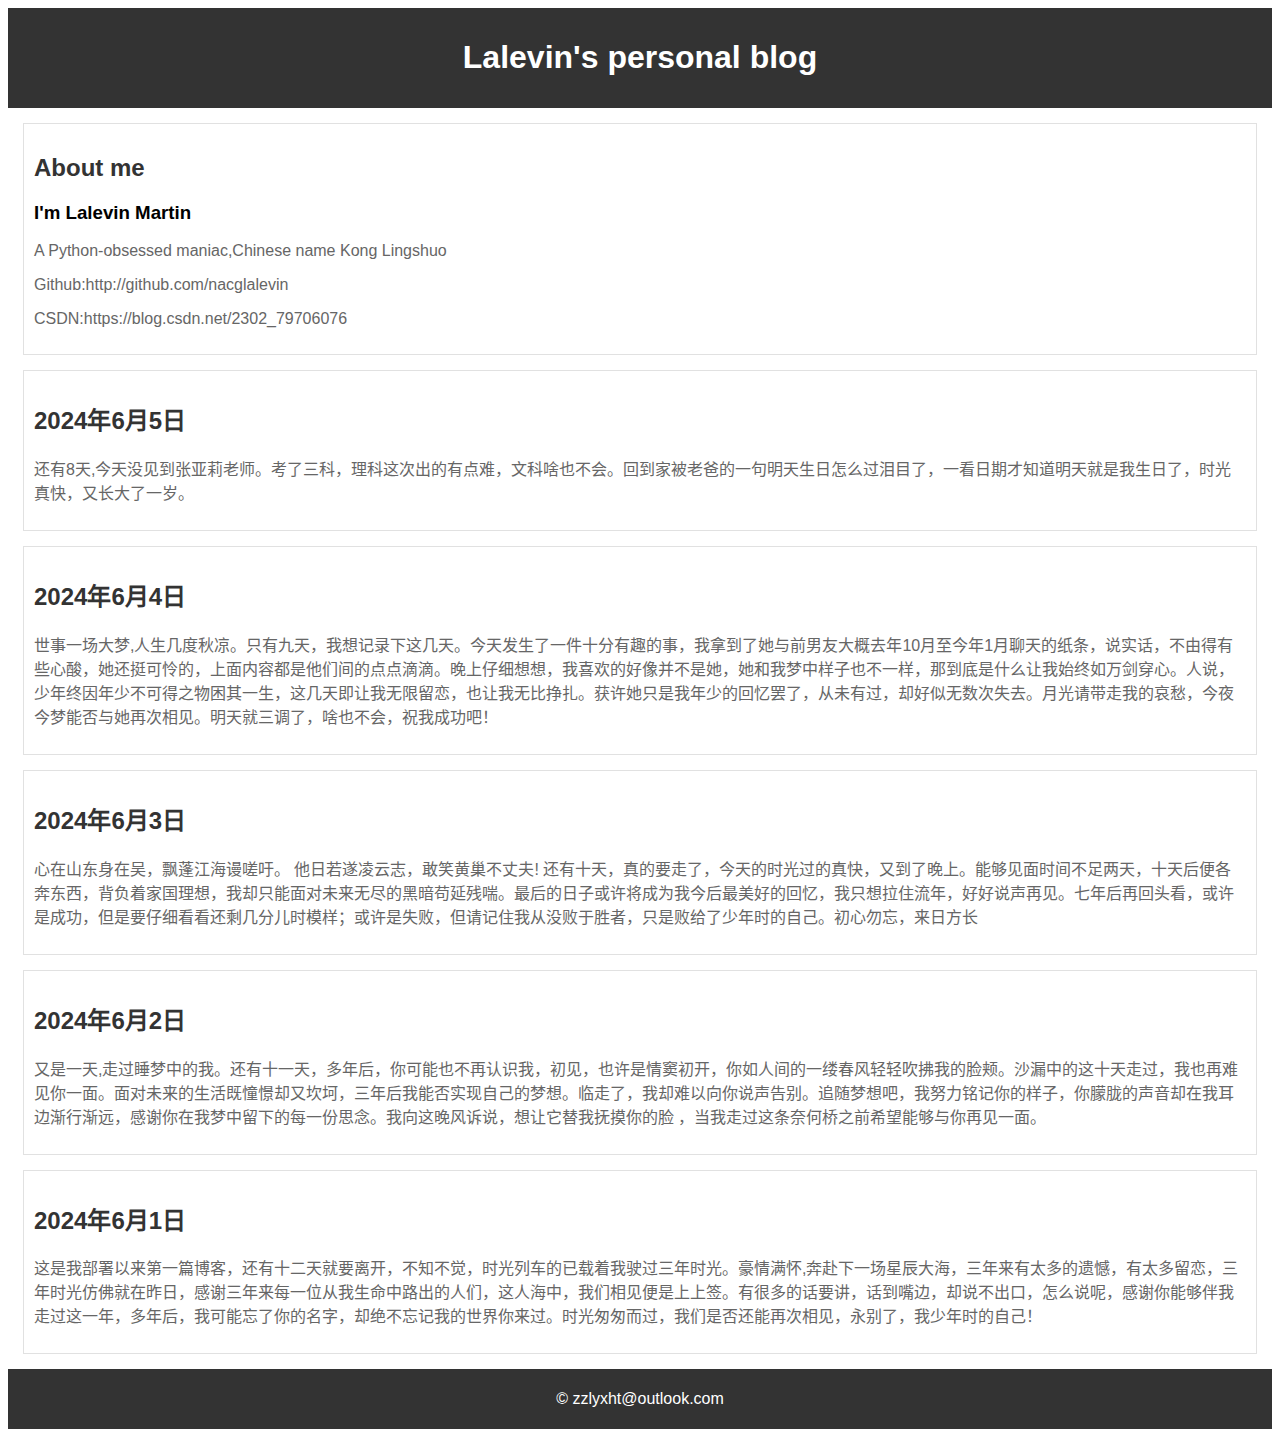
<file: index.html>
<!DOCTYPE html>
<html lang="zh-CN">
<head>
    <meta charset="UTF-8">
    <title>Lalevin</title>
    <style>
        body {
            font-family: Arial, sans-serif; /* 设置字体 */
        }
        .header {
            background-color: #333; /* 设置页眉背景颜色 */
            color: white; /* 设置页眉文字颜色 */
            padding: 10px 0; /* 设置页眉内边距 */
            text-align: center; /* 设置页眉文字居中对齐 */
        }
        .nav {
            background-color: #555; /* 设置导航栏背景颜色 */
            color: white; /* 设置导航栏文字颜色 */
        }
        .nav ul {
            padding: 0; /* 设置导航栏无内边距 */
            list-style: none; /* 设置导航栏无列表样式 */
            text-align: center; /* 设置导航栏文字居中对齐 */
        }
        .nav ul li {
            display: inline; /* 设置导航栏列表项内联显示 */
            margin: 0 10px; /* 设置导航栏列表项间距 */
        }
        .nav ul li a {
            color: white; /* 设置导航栏链接文字颜色 */
            text-decoration: none; /* 设置导航栏链接无下划线 */
        }
        .content {
            margin: 15px; /* 设置内容区域外边距 */
        }
        .post {
            border: 1px solid #e1e1e1; /* 设置帖子边框 */
            padding: 10px; /* 设置帖子内边距 */
            margin-bottom: 15px; /* 设置帖子之间间距 */
        }
        .post h2 {
            color: #333; /* 设置帖子标题颜色 */
        }
        .post p {
            color: #666; /* 设置帖子内容颜色 */
        }
        .footer {
            background-color: #333; /* 设置页脚背景颜色 */
            color: white; /* 设置页脚文字颜色 */
            text-align: center; /* 设置页脚文字居中对齐 */
            padding: 5px 0; /* 设置页脚内边距 */
        }
    </style>
</head>
<body>
    <div class="header">
        <h1>Lalevin's personal blog</h1>
      </div>
    <div class="content">
        <div class="post">
            <h2>About me</h2>
<h3>I'm Lalevin Martin</h3>
<p>A Python-obsessed maniac,Chinese name Kong Lingshuo</p>        
<p>Github:http://github.com/nacglalevin</p>
<p>CSDN:https://blog.csdn.net/2302_79706076</p>
        </div>
        <!-- 动态添加更多帖子 -->
    </div>
    <div class="footer">
        <p>&copy; zzlyxht@outlook.com</p>
    </div>
    <script>
        // 动态添加帖子的示例代码
        const posts = [
            { title: '2024年6月5日', content: '还有8天,今天没见到张亚莉老师。考了三科，理科这次出的有点难，文科啥也不会。回到家被老爸的一句明天生日怎么过泪目了，一看日期才知道明天就是我生日了，时光真快，又长大了一岁。' },
            { title: '2024年6月4日', content: '世事一场大梦,人生几度秋凉。只有九天，我想记录下这几天。今天发生了一件十分有趣的事，我拿到了她与前男友大概去年10月至今年1月聊天的纸条，说实话，不由得有些心酸，她还挺可怜的，上面内容都是他们间的点点滴滴。晚上仔细想想，我喜欢的好像并不是她，她和我梦中样子也不一样，那到底是什么让我始终如万剑穿心。人说，少年终因年少不可得之物困其一生，这几天即让我无限留恋，也让我无比挣扎。获许她只是我年少的回忆罢了，从未有过，却好似无数次失去。月光请带走我的哀愁，今夜今梦能否与她再次相见。明天就三调了，啥也不会，祝我成功吧！' },
            { title: '2024年6月3日', content: '心在山东身在吴，飘蓬江海谩嗟吁。 他日若遂凌云志，敢笑黄巢不丈夫! 还有十天，真的要走了，今天的时光过的真快，又到了晚上。能够见面时间不足两天，十天后便各奔东西，背负着家国理想，我却只能面对未来无尽的黑暗苟延残喘。最后的日子或许将成为我今后最美好的回忆，我只想拉住流年，好好说声再见。七年后再回头看，或许是成功，但是要仔细看看还剩几分儿时模样；或许是失败，但请记住我从没败于胜者，只是败给了少年时的自己。初心勿忘，来日方长' },
            { title: '2024年6月2日', content: '又是一天,走过睡梦中的我。还有十一天，多年后，你可能也不再认识我，初见，也许是情窦初开，你如人间的一缕春风轻轻吹拂我的脸颊。沙漏中的这十天走过，我也再难见你一面。面对未来的生活既憧憬却又坎坷，三年后我能否实现自己的梦想。临走了，我却难以向你说声告别。追随梦想吧，我努力铭记你的样子，你朦胧的声音却在我耳边渐行渐远，感谢你在我梦中留下的每一份思念。我向这晚风诉说，想让它替我抚摸你的脸 ，当我走过这条奈何桥之前希望能够与你再见一面。' },
            { title: '2024年6月1日', content: '这是我部署以来第一篇博客，还有十二天就要离开，不知不觉，时光列车的已载着我驶过三年时光。豪情满怀,奔赴下一场星辰大海，三年来有太多的遗憾，有太多留恋，三年时光仿佛就在昨日，感谢三年来每一位从我生命中路出的人们，这人海中，我们相见便是上上签。有很多的话要讲，话到嘴边，却说不出口，怎么说呢，感谢你能够伴我走过这一年，多年后，我可能忘了你的名字，却绝不忘记我的世界你来过。时光匆匆而过，我们是否还能再次相见，永别了，我少年时的自己！' },
             // 更多帖子对象...
        ];

        const contentDiv = document.querySelector('.content');

        posts.forEach(post => {
            const postDiv = document.createElement('div');
            postDiv.classList.add('post');
            postDiv.innerHTML = `<h2>${post.title}</h2><p>${post.content}</p>`;
            contentDiv.appendChild(postDiv);
        });
    </script>
</body>
</html>
</file>
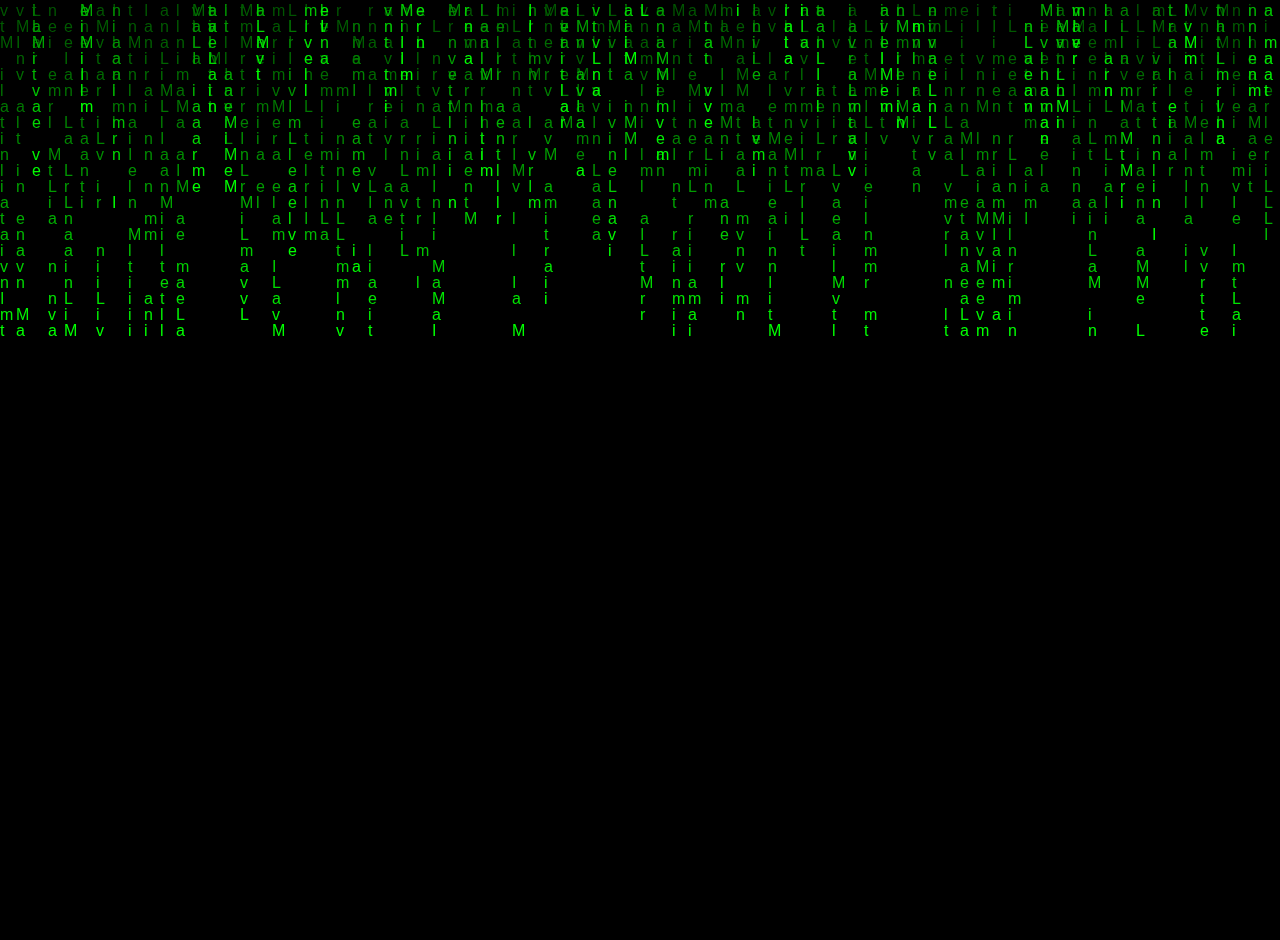
<file: other.html>
<!DOCTYPE html>
<html lang="en">
<head>
    <meta Lalevin="UTF-8">
    <meta name="viewport" content="width=device-width, initial-scale=1.0">
    <meta http-equiv="X-UA-Compatible" content="ie=edge">
    <title>Document</title>
    <style>
        *{box-sizing: border-box;}
        body{
            background: #000;
            margin: 0;
            padding: 0;
            overflow: hidden;
            text-shadow: 0px 0px 80px;
        }
        h1{
            margin: 0;
            padding: 0;
            color: #0ff;
        }
        a{color: #fff;}
        /* 盒子↓ */
        p{
            margin: 0;
        }
        .box{
            /* 盒子宽度↓ ---最好别改*/
            width: 700px;
            /* 让视频居中对齐↓---最好别动 */
            text-align: center;
            /* border: 1px solid #f00; */
            color: #fff;

            position: absolute;
            margin: 20px auto 0;
            top: 20px;
            left: 0;
            right: 0;
        }
        /* 图片样式↓ */

        img{
            /* 视频宽度↓ ---最好不要大于上面盒子的宽度*/
            width: 700px;
            height: 390px;
            /* 灰色的描边↓ ---px是粗细 solid是实线 #555是颜色代码 可以百度html颜色代码修改*/
            border: 2px solid #222;
            /* 图片的圆角 */
            border-radius: 5px;
            /* 动画时间 */
            transition: 0.8s;
        }
        .img2:hover{border: 2px solid #980b18}

        .box>div{
            padding: 20px;
            /* border: 1px solid #f00; */
        }
        .szj{
            position: absolute;
            top: 0;
            left: 0;
            color: #fff;
            padding: 5px;
            border: 1px solid #eee;
            background-color: rgb(0,0,0,0.7)
        }
        .yl{
            display: inline;
            border-bottom:1px dotted #0ff;
        }
        .yl a{
            text-decoration: none;
            color:#c6d491;

        }
        .yl span{
            margin-right: 8px;
        }
    </style>
</head>
<body>
    <canvas id="canvas"></canvas>

            <h1></h1>

            <br>

    <!-- 音乐部分 -->
    <embed height="0" width="0" src="https://m.ximalaya.com/sound/477877435"></embed>

    <!-- 以下js -->

    <script>
    var canvas = document.getElementById('canvas');
                var ctx = canvas.getContext('2d');


                canvas.height = window.innerHeight;
                canvas.width = window.innerWidth;
        // 下面的''就是代码雨的文字
                var texts = 'Im Lalevin Martin'.split('');

                var fontSize = 16;
                var columns = canvas.width/fontSize;
                // 用于计算输出文字时坐标，所以长度即为列数
                var drops = [];
                //初始值
                for(var x = 0; x < columns; x++){
                        drops[x] = 1;
                }

                function draw(){
                        //让背景逐渐由透明到不透明
                        ctx.fillStyle = 'rgba(0, 0, 0, 0.05)';
                        ctx.fillRect(0, 0, canvas.width, canvas.height);
                        //文字颜色
                        ctx.fillStyle = '#0F0';
                        ctx.font = fontSize + 'px arial';
                        //逐行输出文字
                        for(var i = 0; i < drops.length; i++){
                                var text = texts[Math.floor(Math.random()*texts.length)];
                                ctx.fillText(text, i*fontSize, drops[i]*fontSize);

                                if(drops[i]*fontSize > canvas.height || Math.random() > 0.95){
                                        drops[i] = 0;
                                }

                                drops[i]++;
                        }
                }
        setInterval(draw, 33);
</script>
</body>
</html>
</file>
